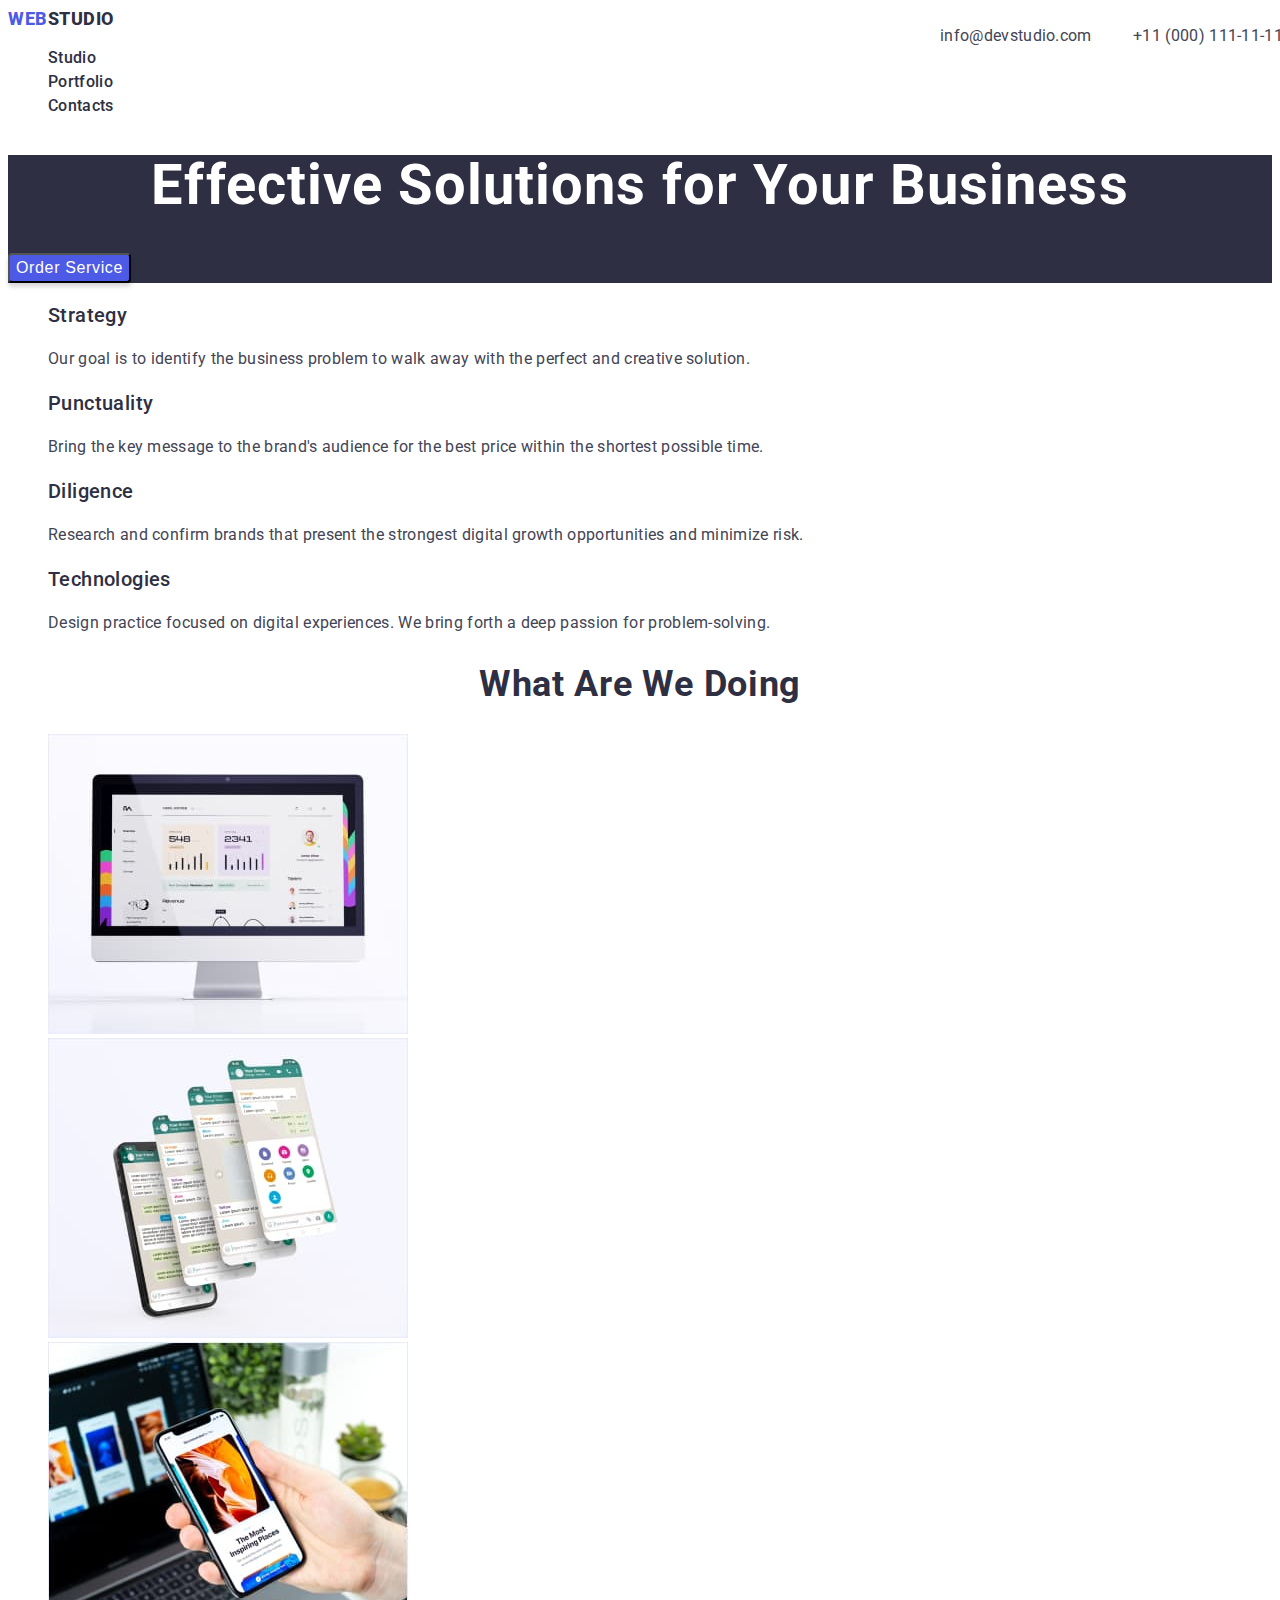
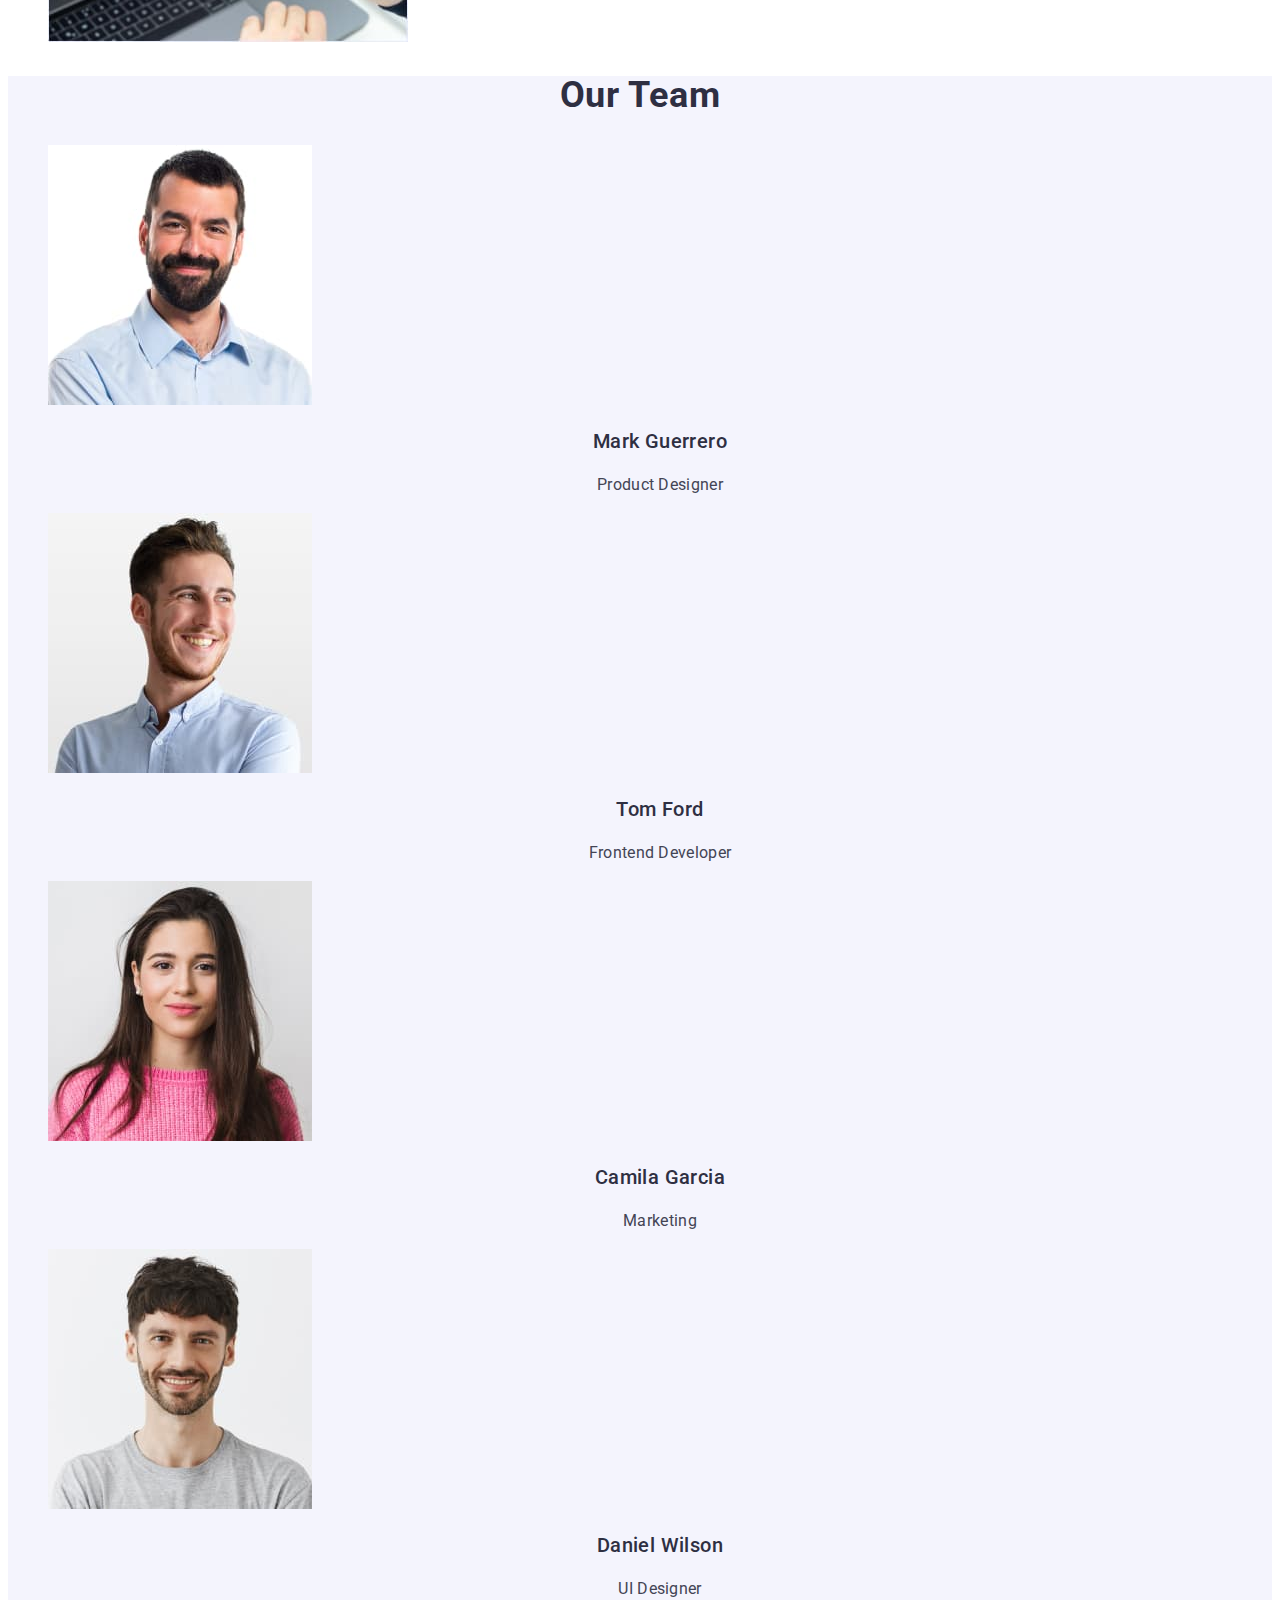
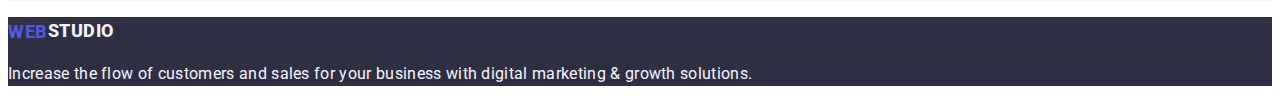
<file: index.html>
<!DOCTYPE html>
<html lang="en">

<head>
    <meta charset="UTF-8">
    <meta http-equiv="X-UA-Compatible" content="IE=edge">
    <meta name="viewport" content="width=<device-width>, initial-scale=1.0">
    <title>Document</title>
    <link rel="preconnect" href="https://fonts.googleapis.com">
    <link rel="preconnect" href="https://fonts.gstatic.com" crossorigin>
    <link href="https://fonts.googleapis.com/css2?family=Raleway:wght@800&family=Roboto:wght@400;500;700&display=swap"
        rel="stylesheet">
    <link rel="stylesheet" href="./css/styles.css">
</head>

<body>
    <header class="header">
        <nav class="header-navigation">
            <a class="logo-header link" href="./index.html"><span class="logo-span">WEB</span>STUDIO</a>

            <ul class="header-list list">
                <li class="header-item"><a class="header-link link" href="">Studio</a></li>
                <li class="header-item"><a class="header-link link"
                        href="http://127.0.0.1:5500/portfolio.html">Portfolio</a></li>
                <li class="header-item"><a class="header-link link" href="">Contacts</a></li>
            </ul>

        </nav>
        <address>
            <ul class="header-list-address list">
                <li><a class="header-mail link" href="mailto:info@devstudio.com">info@devstudio.com</a></li>
                <li><a class="header-tel link" href="tel:+110001111111">+11 (000) 111-11-11</a></li>
            </ul>
        </address>
    </header>

    <main>


        <section class="hero">

            <h1 class="hero-titel">Effective Solutions
                for Your Business</h1>

            <button class="hero-button" type="button">Order Service</button>

        </section>




        <section class="about">
            <h2></h2>
            <ul class="about-list list">
                <li class="about-item">
                    <h3 class="about-titel">Strategy</h3>
                    <p class="about-text">Our goal is to identify the business
                        problem to walk away with the perfect and creative solution.</p>
                </li>
                <li class="about-item">
                    <h3 class="about-titel">Punctuality</h3>
                    <p class="about-text">Bring the key message to the brand's audience for the best price within the
                        shortest possible
                        time.</p>
                </li>
                <li class="about-item">
                    <h3 class="about-titel">Diligence</h3>
                    <p class="about-text">Research and confirm brands that present the strongest digital growth
                        opportunities and
                        minimize
                        risk.</p>
                </li>
                <li class="about-item">
                    <h3 class="about-titel">Technologies</h3>
                    <p class="about-text">Design practice focused on digital experiences. We bring forth a deep passion
                        for
                        problem-solving.</p>
                </li>
            </ul>
        </section>




        <section class="service">
            <h2 class="service-titel">What are we doing</h2>
            <ul class="servise-list list">
                <li class="service-item">
                    <img src="./images/Rectangle71.jpg" alt="computer" width="360" />
                </li>
                <li class="service-item">
                    <img src="./images/Rectangle71(1).jpg" alt="phone" width="360" />
                </li>
                <li class="service-item">
                    <img src="./images/Rectangle71(2).jpg" alt="computer" width="360" />
                </li>
            </ul>
        </section>



        <section class="team">
            <h2 class="team-top-titil">Our Team</h2>
            <ul class="team-list list">
                <li class="team-item">
                    <img src="./images/img.jpg" alt="portret" width="264">
                    <h3 class="team-name">Mark Guerrero</h3>
                    <p class="team-position">Product Designer</p>
                </li>
                <li class="team-item">
                    <img src="./images/img(1).jpg" alt="portret" width="264">
                    <h3 class="team-name">Tom Ford</h3>
                    <p class="team-position">Frontend Developer</p>
                </li>
                <li class="team-item">
                    <img src="./images/img(2).jpg" alt="portret" width="264">
                    <h3 class="team-name">Camila Garcia</h3>
                    <p class="team-position">Marketing</p>
                </li>
                <li class="team-item">
                    <img src="./images/img(3).jpg" alt="portret" width="264">
                    <h3 class="team-name">Daniel Wilson</h3>
                    <p class="team-position">UI Designer</p>
                </li>
            </ul>
        </section>

    </main>

    <footer class="footer">

        <a class="logo-footer link" href="./index.html"><span class="logo-span">WEB</span>STUDIO</a>
        <p class="footer-text">Increase the flow of customers and sales for your business with digital marketing &
            growth solutions.</p>
    </footer>

</body>

</html>
</file>
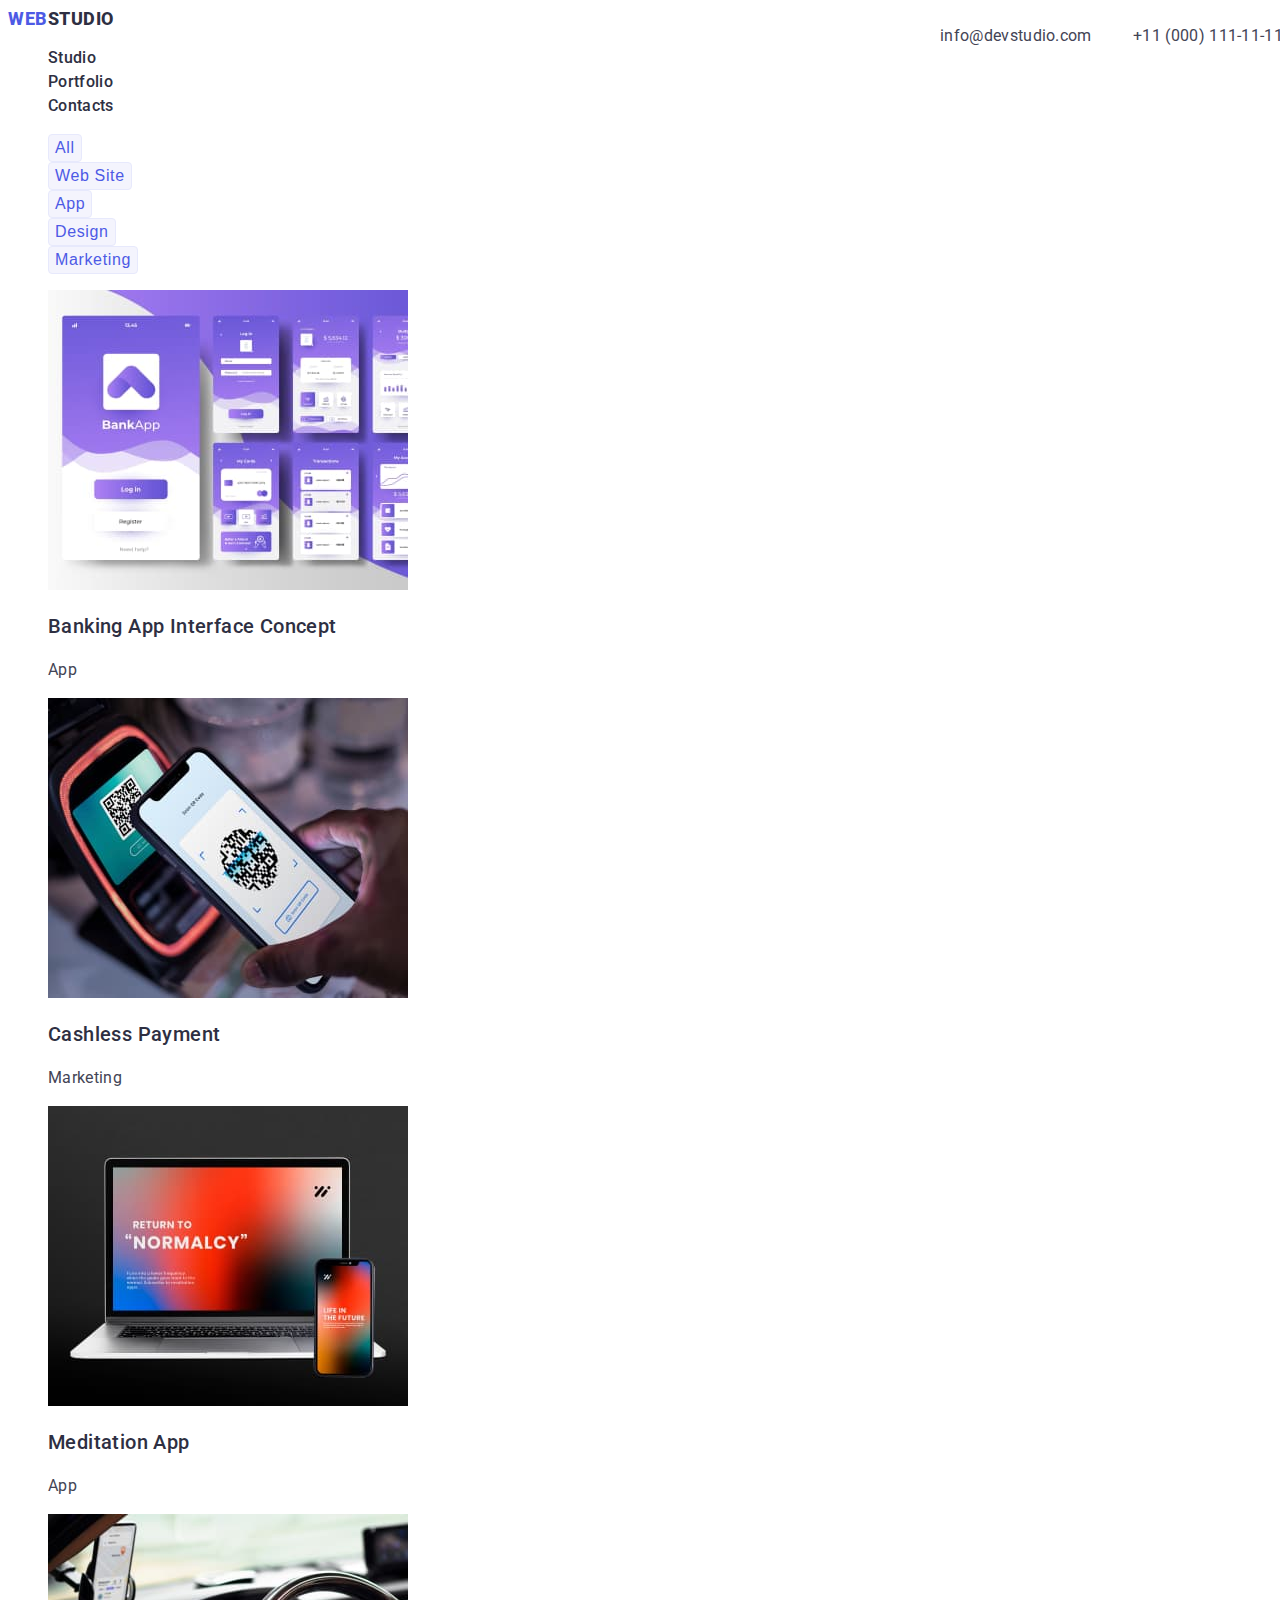
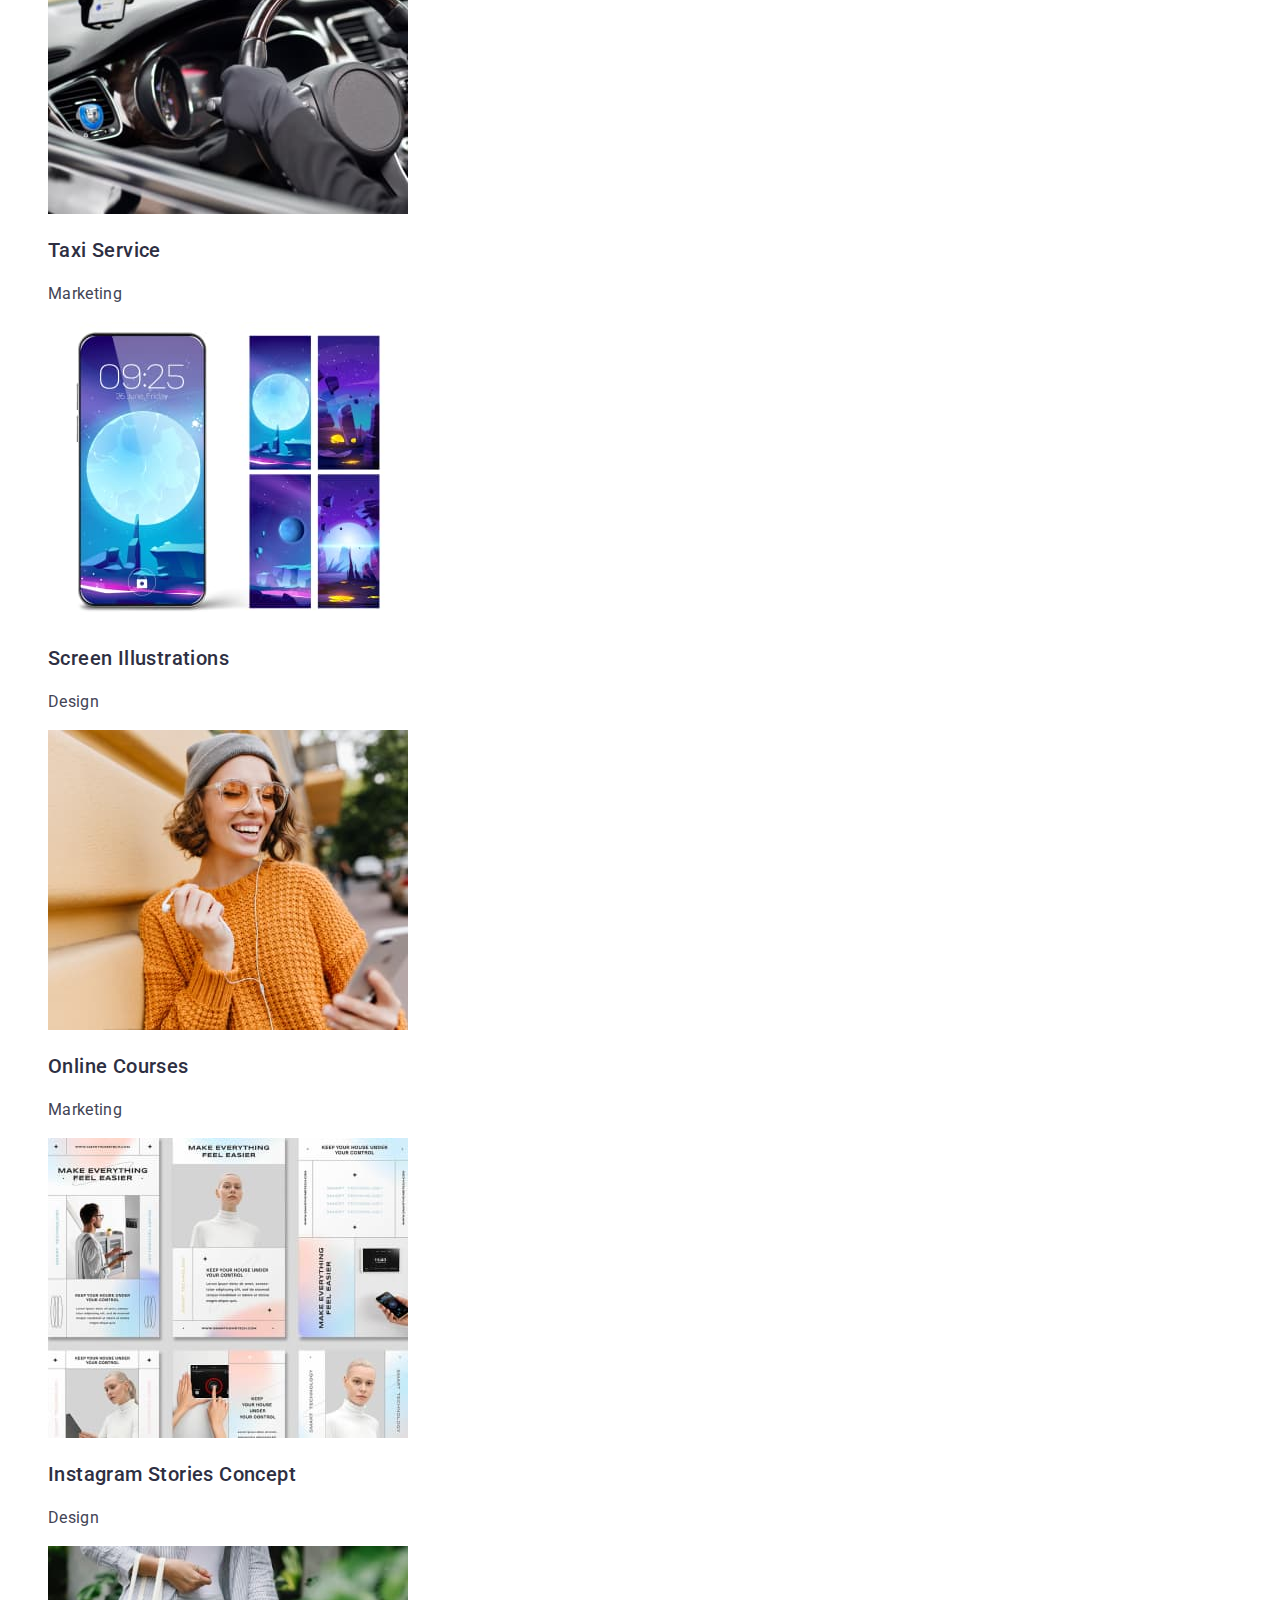
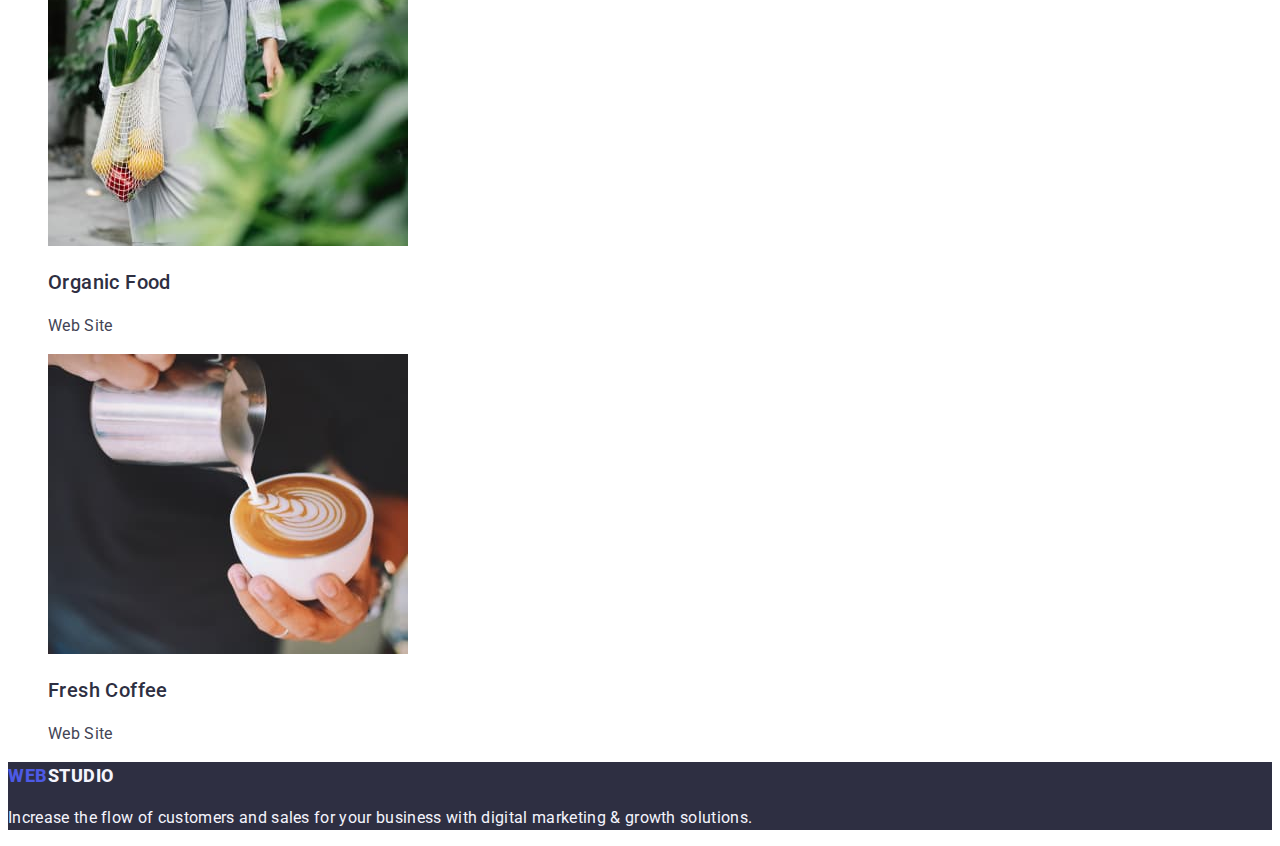
<file: portfolio.html>
<!DOCTYPE html>
<html lang="en">

<head>
    <meta charset="UTF-8">
    <meta http-equiv="X-UA-Compatible" content="IE=edge">
    <meta name="viewport" content="width=<device-width>, initial-scale=1.0">
    <title>Document</title>
    <link rel="preconnect" href="https://fonts.googleapis.com">
    <link rel="preconnect" href="https://fonts.gstatic.com" crossorigin>
    <link href="https://fonts.googleapis.com/css2?family=Raleway:wght@800&family=Roboto:wght@400;500;700&display=swap"
        rel="stylesheet">
    <link rel="stylesheet" href="./css/styles.css">
</head>

<body>
    <header class="header">
        <nav class="header-navigation">
            <a class="logo-header link" href="./index.html"><span class="logo-span">WEB</span>STUDIO</a>

            <ul class="header-list list">
                <li class="header-item"><a class="header-link link" href="">Studio</a></li>
                <li class="header-item"><a class="header-link link"
                        href="http://127.0.0.1:5500/portfolio.html">Portfolio</a></li>
                <li class="header-item"><a class="header-link link" href="">Contacts</a></li>
            </ul>

        </nav>
        <address>
            <ul class="header-list-address list">
                <li><a class="header-mail link" href="mailto:info@devstudio.com">info@devstudio.com</a></li>
                <li><a class="header-tel link" href="tel:+110001111111">+11 (000) 111-11-11</a></li>
            </ul>
        </address>
    </header>

    <main>

        <section class="portfolio-button">
            <ul class="portfolio-button-list list">
                <button class="portfolio-button-item" type="button">All</button>
                <button class="portfolio-button-item" type="button">Web Site</button>
                <button class="portfolio-button-item" type="button">App</button>
                <button class="portfolio-button-item" type="button">Design</button>
                <button class="portfolio-button-item" type="button">Marketing</button>
            </ul>

        </section>

        <section class="portfolio">
            <ul class="portfolio-list list">
                <li class="portfolio-item">
                    <img src="./images/img1.jpg" alt="App" width="360">
                    <h3 class="portfolio-titel">Banking App Interface Concept</h3>
                    <p class="portfolio-text">App</p>
                </li>
                <li class="portfolio-item">
                    <img src="./images/img2.jpg" alt="Payment" width="360">
                    <h3 class="portfolio-titel">Cashless Payment</h3>
                    <p class="portfolio-text">Marketing</p>
                </li>
                <li class="portfolio-item">
                    <img src="./images/img3.jpg" alt="App" width="360">
                    <h3 class="portfolio-titel">Meditation App</h3>
                    <p class="portfolio-text">App</p>
                </li>
                <li class="portfolio-item">
                    <img src="./images/img4.jpg" alt="Taxi Service" width="360">
                    <h3 class="portfolio-titel">Taxi Service</h3>
                    <p class="portfolio-text">Marketing</p>
                </li>
                <li class="portfolio-item">
                    <img src="./images/img5.jpg" alt="Screen Illustrations" width="360">
                    <h3 class="portfolio-titel">Screen Illustrations</h3>
                    <p class="portfolio-text">Design</p>
                </li>
                <li class="portfolio-item">
                    <img src="./images/img6.jpg" alt="Woman with phone" width="360">
                    <h3 class="portfolio-titel">Online Courses</h3>
                    <p class="portfolio-text">Marketing</p>
                </li>
                <li class="portfolio-item">
                    <img src="./images/img7.jpg" alt="Design app" width="360">
                    <h3 class="portfolio-titel">Instagram Stories Concept</h3>
                    <p class="portfolio-text">Design</p>
                </li>
                <li class="portfolio-item">
                    <img src="./images/img8.jpg" alt="hels food" width="360">
                    <h3 class="portfolio-titel">Organic Food</h3>
                    <p class="portfolio-text">Web Site</p>
                </li>
                <li class="portfolio-item">
                    <img src="./images/img9.jpg" alt="Coffee" width="360">
                    <h3 class="portfolio-titel">Fresh Coffee</h3>
                    <p class="portfolio-text">Web Site</p>
                </li>

            </ul>
        </section>
    </main>

    <footer class="footer">

        <a class="logo-footer link" href="./index.html"><span class="logo-span">WEB</span>STUDIO</a>
        <p class="footer-text">Increase the flow of customers and sales for your business with digital marketing &
            growth solutions.</p>
    </footer>


</body>

</html>
</file>
<file: css/styles.css>
:root {
  --main-titel-color: #2e2f42;
}

body {
  font-family: "Roboto", sans-serif;
  color: #434455;
}

.list {
  list-style: none;
}

.link {
  text-decoration: none;
}

/**-----------------------HEADER------------------------------ */

.header {
  background: #ffffff;
}

.header-navigation {
}

.logo-header {
  font-weight: 800;
  font-size: 18px;
  line-height: 1.2;
  display: flex;
  align-items: center;
  letter-spacing: 0.03em;
  text-transform: uppercase;
  color: var(--main-titel-color);
}

.logo-span {
  font-weight: 800;
  font-size: 18px;
  line-height: 1.2;
  display: flex;
  align-items: center;
  letter-spacing: 0.03em;
  text-transform: uppercase;
  color: #4d5ae5;
}

.header-list {
}

.header-item {
  font-weight: 500;
  font-size: 16px;
  line-height: 24px;
  letter-spacing: 0.02em;
  color: var(--main-titel-color);
}

.header-link {
  font-weight: 500;
  font-size: 16px;
  line-height: 1.5;
  letter-spacing: 0.02em;
  color: var(--main-titel-color);
}

.header-link:hover,
.header-link:focus {
  color: #404bbf;
}

.header-mail:hover,
.header-mail:focus {
  color: #404bbf;
}

.header-tel:hover,
.header-tel:focus {
  color: #404bbf;
}

.header-mail {
  position: absolute;
  width: 153px;
  height: 24px;
  left: 940px;
  top: 24px;

  font-family: "Roboto";
  font-style: normal;

  font-size: 16px;
  line-height: 24px;
  letter-spacing: 0.02em;
  color: #434455;
}

.header-tel {
  position: absolute;
  width: 151px;
  height: 24px;
  left: 1133px;
  top: 24px;

  font-family: "Roboto";
  font-style: normal;

  font-size: 16px;
  line-height: 24px;

  letter-spacing: 0.02em;

  color: #434455;
}

/**-----------------------HERO------------------------------ */
.hero {
  background: var(--main-titel-color);
}

.hero-titel {
  font-weight: 700;
  font-size: 56px;
  line-height: 60px;
  text-align: center;
  letter-spacing: 0.02em;
  color: #ffffff;
}

.hero-button {
  font-weight: 500;
  font-size: 16px;
  line-height: 1.5;
  display: flex;
  align-items: center;
  letter-spacing: 0.04em;
  color: #ffffff;

  background: #4d5ae5;
  box-shadow: 0px 4px 4px rgba(0, 0, 0, 0.15);
  border-radius: 4px;
}
/**-----------------------ABOUT------------------------------ */

.about-list {
}

.about-item {
}
.about-titel {
  font-weight: 500;
  font-size: 20px;
  line-height: 1.2;
  letter-spacing: 0.02em;
  color: var(--main-titel-color);
}
.about-text {
  font-weight: 400;
  font-size: 16px;
  line-height: 1.5;
  letter-spacing: 0.02em;
  color: #434455;
}

/**-----------------------SERVICE------------------------------ */

.service {
}

.service-titel {
  font-weight: 700;
  font-size: 36px;
  line-height: 1.1;
  text-align: center;
  letter-spacing: 0.02em;
  text-transform: capitalize;
  color: var(--main-titel-color);
}

.servise-list {
}

.list {
}

.service-item {
}

/**-----------------------TEAM------------------------------ */

.team {
  background: #f4f4fd;
}
.team-top-titil {
  font-weight: 700;
  font-size: 36px;
  line-height: 1.1;
  text-align: center;
  letter-spacing: 0.02em;
  text-transform: capitalize;
  color: var(--main-titel-color);
}
.team-list {
}
.team-item {
}
.team-name {
  font-weight: 500;
  font-size: 20px;
  line-height: 1.2;
  text-align: center;
  letter-spacing: 0.02em;
  color: var(--main-titel-color);
}
.team-position {
  font-weight: 400;
  font-size: 16px;
  line-height: 1.5;
  text-align: center;
  letter-spacing: 0.02em;
  color: #434455;
}

/**-----------------------FOOTER------------------------------ */

.logo-footer {
  font-weight: 800;
  font-size: 18px;
  line-height: 1.6;
  display: flex;
  align-items: center;
  letter-spacing: 0.03em;
  text-transform: uppercase;

  /* CLOUD */

  color: #f4f4fd;
}
.footer {
  background: var(--main-titel-color);
}
.link {
}
.footer-text {
  font-weight: 400;
  font-size: 16px;
  line-height: 1.5;
  letter-spacing: 0.02em;
  color: #f4f4fd;
}

/**-----------------------PORTFOLIO BUTTON------------------------------ */

.portfolio-button {
}
.portfolio-button-list {
}
.list {
}
.portfolio-button-item {
  font-weight: 500;
  font-size: 16px;
  line-height: 1.5;
  display: flex;
  align-items: center;
  text-align: center;
  letter-spacing: 0.04em;
  color: #4d5ae5;
  background: #f4f4fd;
  border: 1px solid #e7e9fc;
  border-radius: 4px;
}
.portfolio-button-item:hover,
.portfolio-button-item:focus {
  color: #ffffff;
  background: #404bbf;
}

/**-----------------------PORTFOLIO------------------------------ */

.portfolio {
}
.portfolio-list {
}
.portfolio-item {
}
.portfolio-titel {
  font-weight: 500;
  font-size: 20px;
  line-height: 1.2;
  letter-spacing: 0.02em;
  color: #2e2f42;
}
.portfolio-text {
  font-weight: 400;
  font-size: 16px;
  line-height: 1.5;
  letter-spacing: 0.02em;
  color: #434455;
}
</file>
